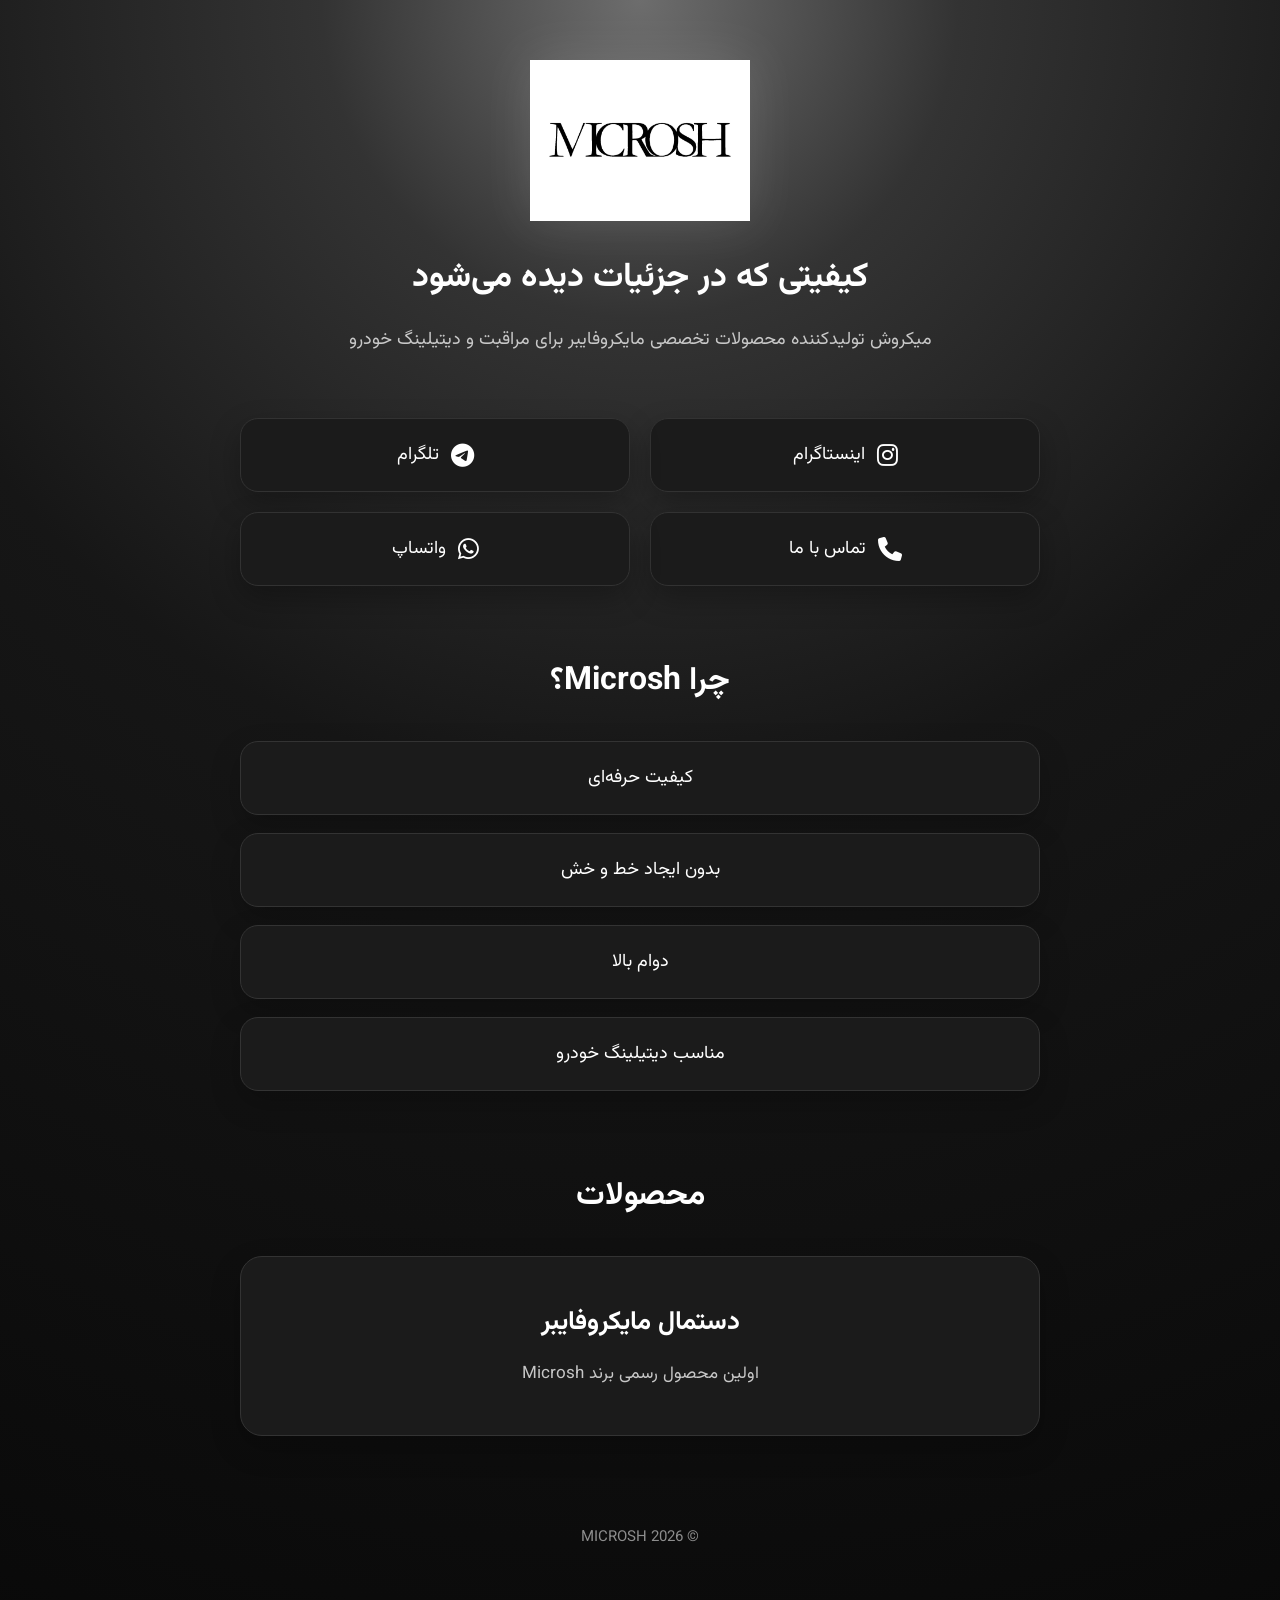
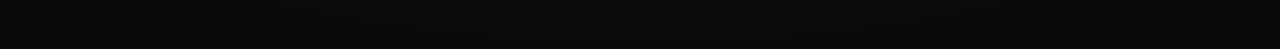
<file: index.html>
<!DOCTYPE html>
<html lang="fa" dir="rtl">

<head>

<meta charset="UTF-8">

<meta name="viewport" content="width=device-width, initial-scale=1.0">

<title>Microsh</title>

<link rel="preconnect" href="https://fonts.googleapis.com">

<link rel="preconnect" href="https://fonts.gstatic.com" crossorigin>

<link href="https://fonts.googleapis.com/css2?family=Vazirmatn:wght@300;400;500;700;800&display=swap" rel="stylesheet">

<link rel="stylesheet" href="style.css">

<link rel="stylesheet"
href="https://cdnjs.cloudflare.com/ajax/libs/font-awesome/6.5.2/css/all.min.css">

</head>

<body>

<div class="container">

<header class="hero">

<img src="logo.png" alt="Microsh Logo" class="logo">

<h1 class="slogan">
کیفیتی که در جزئیات دیده می‌شود
</h1>

<p class="description">

میکروش تولیدکننده محصولات تخصصی مایکروفایبر
برای مراقبت و دیتیلینگ خودرو

</p>

</header>


<section class="links">

<a href="https://instagram.com/microshofficial"
class="btn"
target="_blank"
rel="noopener noreferrer">

<i class="fa-brands fa-instagram"></i>

<span>اینستاگرام</span>

</a>


<a href="https://t.me/microshofficial"
class="btn"
target="_blank"
rel="noopener noreferrer">

<i class="fa-brands fa-telegram"></i>

<span>تلگرام</span>

</a>


<a href="tel:09372598386"
class="btn">

<i class="fa-solid fa-phone"></i>

<span>تماس با ما</span>

</a>


<a href="https://wa.me/989020397801"
class="btn"
target="_blank"
rel="noopener noreferrer">

<i class="fa-brands fa-whatsapp"></i>

<span>واتساپ</span>

</a>

</section>


<section class="about">

<h2>

چرا Microsh؟

</h2>

<div class="feature">

کیفیت حرفه‌ای

</div>

<div class="feature">

بدون ایجاد خط و خش

</div>

<div class="feature">

دوام بالا

</div>

<div class="feature">

مناسب دیتیلینگ خودرو

</div>

</section>


<section class="products">

<h2>

محصولات

</h2>

<div class="product-card">

<h3>

دستمال مایکروفایبر

</h3>

<p>

اولین محصول رسمی برند Microsh

</p>

</div>

</section>


<footer>

© 2026 MICROSH

</footer>

</div>

</body>

</html>
</file>
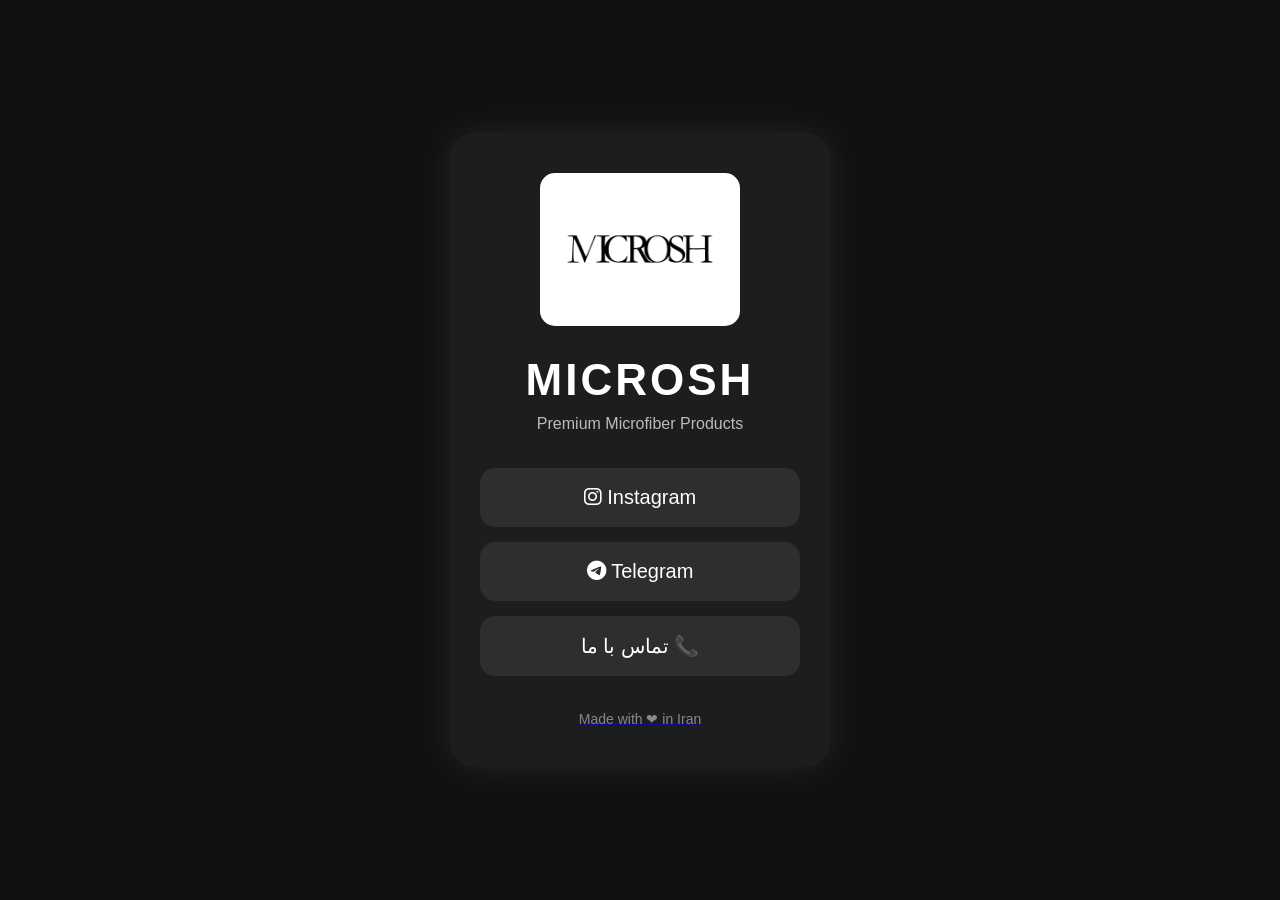
<file: microsh website/index.html>
<!DOCTYPE html>
<html lang="fa" dir="rtl">

<head>
    <link rel="stylesheet"
href="https://cdnjs.cloudflare.com/ajax/libs/font-awesome/6.5.2/css/all.min.css">
    <meta charset="UTF-8">
    <meta name="viewport" content="width=device-width, initial-scale=1.0">

    <title>Microsh</title>

    <link rel="stylesheet" href="style.css">
</head>

<body>

<div class="card">

<img src="images/logo.png" class="logo" alt="Microsh">

<h1>MICROSH</h1>

<p class="subtitle">
Premium Microfiber Products
</p>

<div class="buttons">

<a href="https://instagram.com/" target="_blank">
Instagram <i class="fa-brands fa-instagram"></i>
</a>

<a href="https://t.me/" target="_blank">
Telegram <i class="fa-brands fa-telegram"></i>
</a>

<a href="tel:09372598386">
📞 تماس با ما

</div>

<p class="footer">
Made with ❤ in Iran
</p>

</div>

</body>

</html>
</file>
<file: style.css>
/* ========= MICROSH v2.0 ========= */

*{
    margin:0;
    padding:0;
    box-sizing:border-box;
    }
    
    body{
    
    font-family:'Vazirmatn',sans-serif;
    
    background:
    radial-gradient(circle at top,
    #6d6d6d 0%,
    #333333 18%,
    #161616 45%,
    #090909 100%);
    
    color:#fff;
    
    min-height:100vh;
    
    }
    
    .container{
    
    width:min(1100px,92%);
    
    margin:auto;
    
    padding:60px 0;
    
    }
    
    .hero{
    
    text-align:center;
    
    margin-bottom:60px;
    
    }
    
    .logo{
    
    width:220px;
    
    display:block;
    
    margin:auto;
    
    margin-bottom:30px;
    
    filter:drop-shadow(0 0 25px rgba(255,255,255,.12));
    
    transition:.35s;
    
    }
    
    .logo:hover{
    
    transform:scale(1.03);
    
    }
    
    .slogan{
    
    font-size:34px;
    
    font-weight:bold;
    
    margin-bottom:18px;
    
    }
    
    .description{
    
    max-width:720px;
    
    margin:auto;
    
    line-height:2;
    
    font-size:18px;
    
    color:#c8c8c8;
    
    }
    
    /* ---------- Buttons ---------- */
    
    .links{
    
    display:grid;
    
    grid-template-columns:repeat(2,1fr);
    
    gap:20px;
    
    max-width:800px;
    
    margin:50px auto;
    
    }
    
    .btn{
    
    background:#1b1b1b;
    
    border:1px solid #323232;
    
    border-radius:18px;
    
    padding:22px;
    
    display:flex;
    
    justify-content:center;
    
    align-items:center;
    
    gap:12px;
    
    text-decoration:none;
    
    color:white;
    
    font-size:18px;
    
    transition:.35s;
    
    box-shadow:0 12px 30px rgba(0,0,0,.28);
    
    }
    
    .btn:hover{
    
    background:#272727;
    
    transform:translateY(-6px);
    
    }
    
    .btn i{
    
    font-size:24px;
    
    }

   /* ---------- About ---------- */

.about{

    margin-top:70px;
    
    }
    
    .about h2{
    
    text-align:center;
    
    font-size:32px;
    
    margin-bottom:35px;
    
    }
    
    .feature{
    
    background:#1b1b1b;
    
    border:1px solid #333;
    
    border-radius:18px;
    
    padding:22px;
    
    margin:18px auto;
    
    max-width:800px;
    
    text-align:center;
    
    font-size:18px;
    
    transition:.35s;
    
    box-shadow:0 12px 30px rgba(0,0,0,.22);
    
    }
    
    .feature:hover{
    
    background:#252525;
    
    transform:translateY(-5px);
    
    }
    
    /* ---------- Products ---------- */
    
    .products{
    
    margin-top:80px;
    
    }
    
    .products h2{
    
    text-align:center;
    
    font-size:32px;
    
    margin-bottom:35px;
    
    }
    
    .product-card{
    
    background:#1b1b1b;
    
    border:1px solid #333;
    
    border-radius:22px;
    
    padding:45px;
    
    max-width:800px;
    
    margin:auto;
    
    text-align:center;
    
    transition:.35s;
    
    box-shadow:0 12px 30px rgba(0,0,0,.22);
    
    }
    
    .product-card:hover{
    
    background:#252525;
    
    transform:translateY(-6px);
    
    }
    
    .product-card h3{
    
    font-size:26px;
    
    margin-bottom:15px;
    
    }
    
    .product-card p{
    
    font-size:17px;
    
    color:#c7c7c7;
    
    line-height:1.9;
    
    }
    
    /* ---------- Footer ---------- */
    
    footer{
    
    margin-top:90px;
    
    text-align:center;
    
    color:#8d8d8d;
    
    font-size:15px;
    
    padding-bottom:40px;
    
    }
    
    /* ---------- Mobile ---------- */
    
    @media(max-width:768px){
    
    .logo{
    
    width:170px;
    
    }
    
    .slogan{
    
    font-size:26px;
    
    }
    
    .description{
    
    font-size:16px;
    
    padding:0 15px;
    
    }
    
    .links{
    
    grid-template-columns:1fr;
    
    }
    
    .btn{
    
    font-size:17px;
    
    }
    
    .about h2,
    
    .products h2{
    
    font-size:28px;
    
    }
    
    }
</file>
<file: microsh website/style.css>
*{
    margin:0;
    padding:0;
    box-sizing:border-box;
    font-family:Tahoma,sans-serif;
}

body{
    background:#111;
    display:flex;
    justify-content:center;
    align-items:center;
    min-height:100vh;
    color:white;
}

.card{
    width:380px;
    background:#1d1d1d;
    border-radius:25px;
    padding:40px 30px;
    text-align:center;
    box-shadow:0 0 35px rgba(255,255,255,.08);
}

.logo{
    width:200px;
    height:auto;
    background:white;
    padding:12px;
    border-radius:15px;
    margin-bottom:25px;
}

h1{
    font-size:44px;
    letter-spacing:3px;
    margin-bottom:10px;
}

.subtitle{
    color:#bbbbbb;
    margin-bottom:35px;
}

.buttons a{
    display:block;
    text-decoration:none;
    color:white;
    background:#2e2e2e;
    margin:15px 0;
    padding:18px;
    border-radius:15px;
    font-size:20px;
    transition:.25s;
}

.buttons a:hover{
    background:white;
    color:black;
    transform:scale(1.03);
}

.footer{
    margin-top:35px;
    color:#888;
    font-size:14px;
}
</file>
